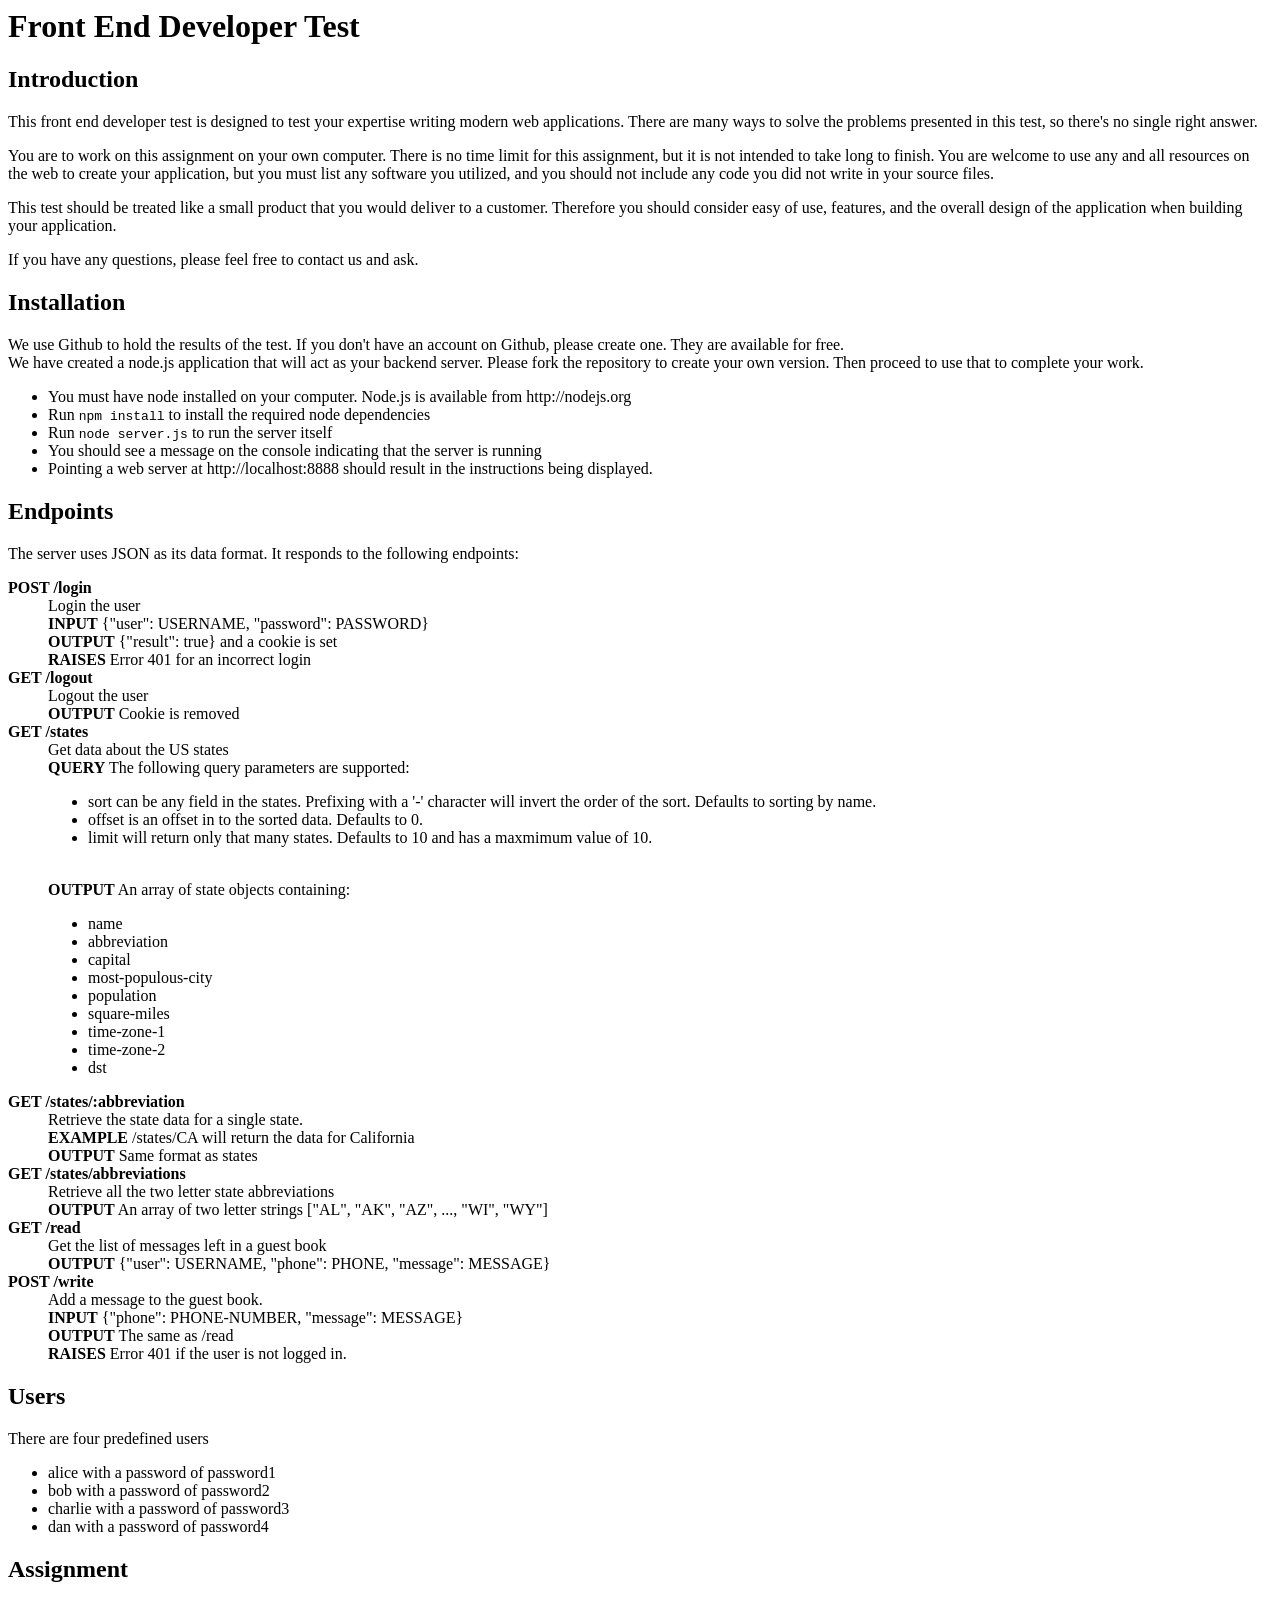
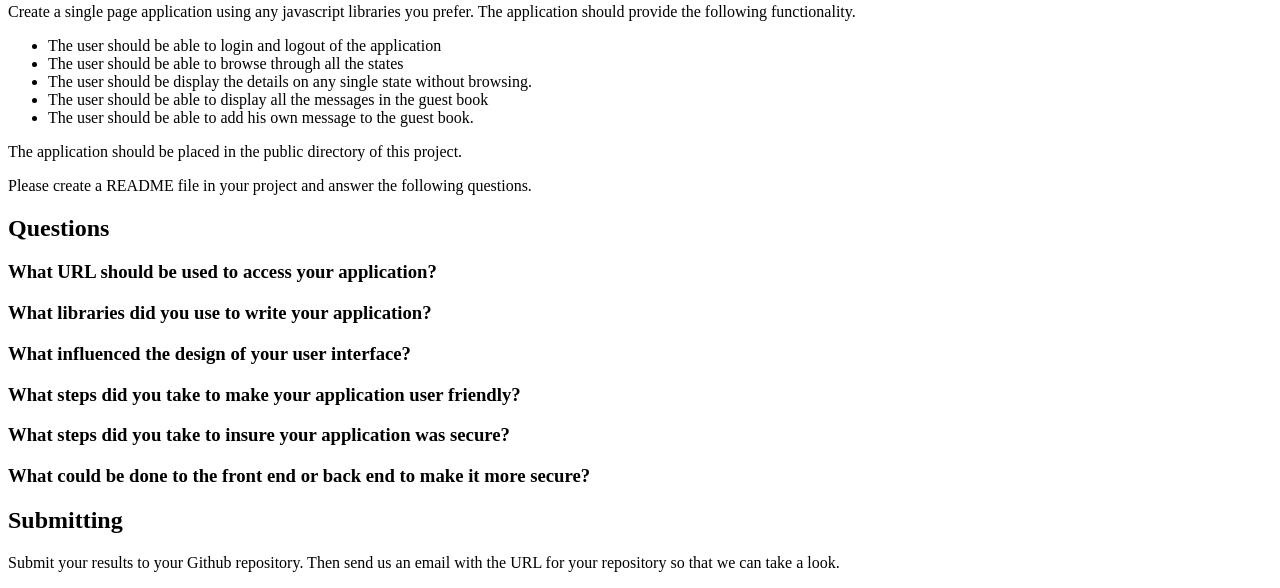
<file: public/index.html>
<html>
  <head>
    <title>Front End Developer Test</title>
  </head>
  <body>
    <h1>Front End Developer Test</h1>
    <h2>Introduction</h2>
    This front end developer test is designed to test your expertise writing modern web applications. There are many ways to solve the problems presented in this test, so there's no single right answer.
    <p>
    You are to work on this assignment on your own computer. There is no time limit for this assignment, but it is not intended to take long to finish. You are welcome to use any and all resources on the web to create your application, but you must list any software you utilized, and you should not include any code you did not write in your source files.
    <p>
    This test should be treated like a small product that you would deliver to a customer. Therefore you should consider easy of use, features, and the
    overall design of the application when building your application.
    <p>
    If you have any questions, please feel free to contact us and ask.
    <p>
    <h2>Installation</h2>
    We use Github to hold the results of the test. If you don't have an account on Github, please create one. They are available for free.
    <br>
    We have created a node.js application that will act as your backend server. Please fork the repository to create your own version. Then proceed to use that to complete your work.
    <p>
    <ul>
      <li>You must have node installed on your computer. Node.js is available from http://nodejs.org</li>
      <li>Run <tt>npm install</tt> to install the required node dependencies</li>
      <li>Run <tt>node server.js</tt> to run the server itself</li>
      <li>You should see a message on the console indicating that the server is running</li>
      <li>Pointing a web server at http://localhost:8888 should result in the instructions being displayed.</li>
    </ul>
    <h2>Endpoints</h2>
    The server uses JSON as its data format. It responds to the following endpoints:
    <p>
    <dl>
      <dt><b>POST /login</b></dt>
      <dd>Login the user
      <br>
      <b>INPUT</b>
      {"user": USERNAME, "password": PASSWORD}
      <br>
      <b>OUTPUT</b>
      {"result": true} and a cookie is set
      <br>
      <b>RAISES</b> Error 401 for an incorrect login

      <dt><b>GET /logout</b></dt>
      <dd>Logout the user
      <br>
      <b>OUTPUT</b>
      Cookie is removed

      <dt><b>GET /states</b></dt>
      <dd>Get data about the US states
      <br>
      <b>QUERY</b>
      The following query parameters are supported:
      <ul>
        <li>sort can be any field in the states. Prefixing with a '-' character
        will invert the order of the sort. Defaults to sorting by name.
        <li>offset is an offset in to the sorted data. Defaults to 0.
        <li>limit will return only that many states. Defaults to 10 and has a maxmimum value of 10.
      </ul>
      <br>
      <b>OUTPUT</b>
      An array of state objects containing:<br>
      <ul>
        <li>name
        <li>abbreviation
        <li>capital
        <li>most-populous-city
        <li>population
        <li>square-miles
        <li>time-zone-1
        <li>time-zone-2
        <li>dst
      </ul>

      <dt><b>GET /states/:abbreviation</b></dt>
      <dd>Retrieve the state data for a single state.
      <br>
      <b>EXAMPLE</b>
      /states/CA will return the data for California
      <br>
      <b>OUTPUT</b>
      Same format as states

      <dt><b>GET /states/abbreviations</b></dt>
      <dd>Retrieve all the two letter state abbreviations
      <br>
      <b>OUTPUT</b>
      An array of two letter strings ["AL", "AK", "AZ", ..., "WI", "WY"]

      <dt><b>GET /read</b></dt>
      <dd>Get the list of messages left in a guest book
      <br>
      <b>OUTPUT</b>
      {"user": USERNAME, "phone": PHONE, "message": MESSAGE}

      <dt><b>POST /write</b></dt>
      <dd>Add a message to the guest book.
      <br>
      <b>INPUT</b>
      {"phone": PHONE-NUMBER, "message": MESSAGE}
      <br>
      <b>OUTPUT</b>
      The same as /read
      <br>
      <b>RAISES</b> Error 401 if the user is not logged in.
    </dl>

    <h2>Users</h2>
    There are four predefined users
    <ul>
      <li>alice with a password of password1</li>
      <li>bob with a password of password2</li>
      <li>charlie with a password of password3</li>
      <li>dan with a password of password4</li>
    </ul>

    <h2>Assignment</h2>
    Create a single page application using any javascript libraries you
    prefer. The application should provide the following functionality.
    <ul>
      <li>The user should be able to login and logout of the application
      <li>The user should be able to browse through all the states
      <li>The user should be display the details on any single state without browsing.
      <li>The user should be able to display all the messages in the guest book
      <li>The user should be able to add his own message to the guest book.
    </ul>
    <p>
    The application should be placed in the public directory of this project.
    <p>
    Please create a README file in your project and answer the following questions.
    <h2>Questions</h2>
    <p>
    <h3>What URL should be used to access your application?</h3>
    <h3>What libraries did you use to write your application?</h3>
    <h3>What influenced the design of your user interface?</h3>
    <h3>What steps did you take to make your application user friendly?</h3>
    <h3>What steps did you take to insure your application was secure?</h3>
    <h3>What could be done to the front end or back end to make it more secure?</h3>
    <h2>Submitting</h2>
    <p>
    Submit your results to your Github repository. Then send us an email with the URL for your repository so that we can take a look.
</file>
